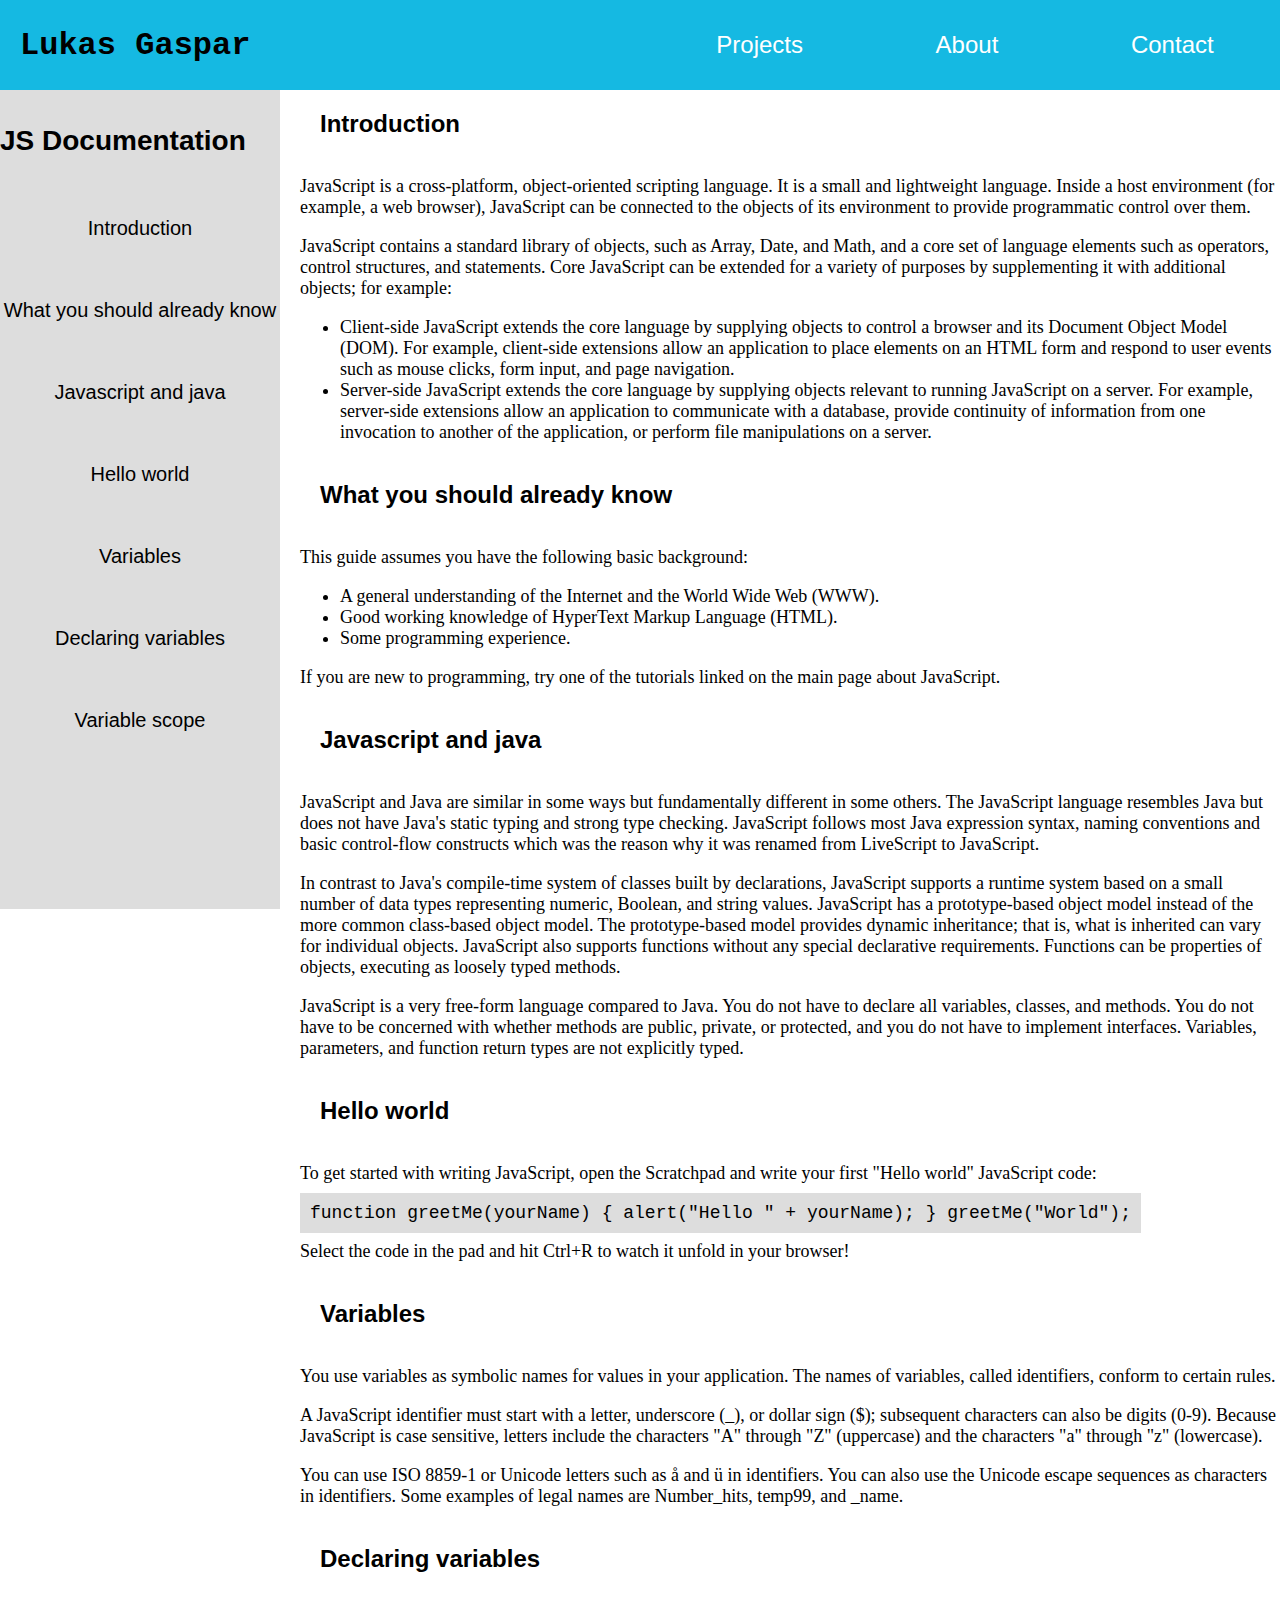
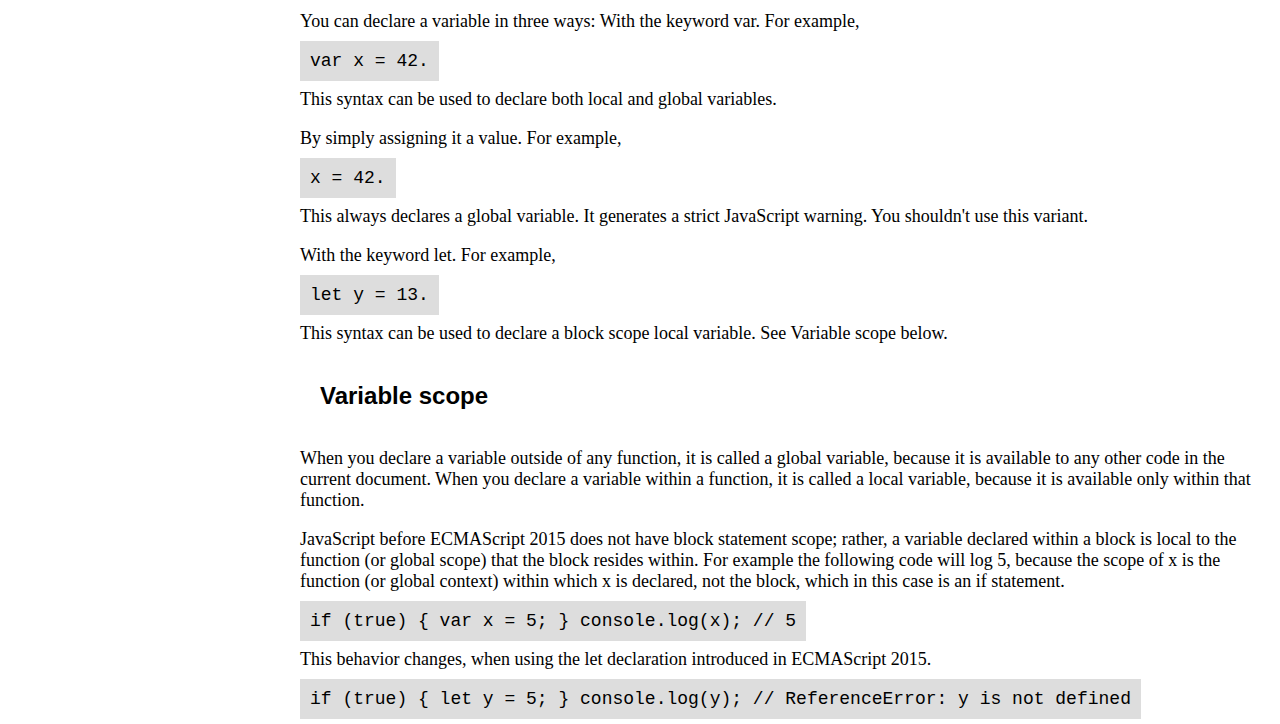
<file: projects/project1.html>
<!DOCTYPE html>
<html lang="en">
    <head>
        <meta charset="utf-8">
        <title>Lukas Gaspar - Portfolio</title>

        <meta name="viewport" content="width=device-width, initial-scale=1">
        <meta name="description" content="Portfolio containing Lukas Gaspar's coding projects">
        <meta name="author" content="Lukas Gaspar">
        <meta property="og:title" content="Lukas Gaspar - Portfolio">
        <meta property="og:type" content="website">
        <meta property="og:url" content="https://www.sitepoint.com/a-basic-html5-template/">
        <meta property="og:description" content="Lukas Gaspar's portfolio">
        <meta property="og:image" content="https://i.stack.imgur.com/ULI4U.png">
        
        <link rel="stylesheet" href="../index.css">
        <link rel="stylesheet" href="./project1.css">
        <link rel="icon" href="./favicon.ico">
    </head>
    <body>
        <main>
            <nav id="nav-bar">
                <h2 id="nav-title"><a id="a-title" href="../index.html">Lukas Gaspar</a></h2>
                <ul id="nav-list">
                    <li class="nav-item"><a href="../index.html" class="nav-a">Projects</a></li>
                    <li class="nav-item"><a href="../index.html" class="nav-a">About</a></li>
                    <li class="nav-item"><a href="../index.html" class="nav-a">Contact</a></li>
                </ul>
            </nav>
          
            <nav id="side-nav-bar">
              <header id="side-header"><h1 id="side-nav-title">JS Documentation</h1></header>
              <ul id="side-nav-list">
                <li class="side-nav-item"><a href="#Introduction" class="nav-link">Introduction</a></li>
                <li class="side-nav-item"><a href="#What_you_should_already_know" class="nav-link">What you should already know</a></li>
                <li class="side-nav-item"><a href="#javascript_and_java" class="nav-link">Javascript and java</a></li>
                <li class="side-nav-item"><a href="#Hello_world" class="nav-link">Hello world</a></li>
                <li class="side-nav-item"><a href="#Variables" class="nav-link">Variables</a></>
                <li class="side-nav-item"><a href="#Declaring_variables" class="nav-link">Declaring variables</a></li>
                <li class="side-nav-item"><a href="#Variable_scope" class="nav-link">Variable scope</a></li>
              </ul>
            </nav>
                      
          <section class="main-section" id="Introduction"><header><h2 class="section-header">Introduction</h2></header><p>JavaScript is a cross-platform, object-oriented scripting language. It is a small and lightweight language. Inside a host environment (for example, a web browser), JavaScript can be connected to the objects of its environment to provide programmatic control over them.</p>
          
          <p>JavaScript contains a standard library of objects, such as Array, Date, and Math, and a core set of language elements such as operators, control structures, and statements. Core JavaScript can be extended for a variety of purposes by supplementing it with additional objects; for example:</p>
          
          <ul><li>Client-side JavaScript extends the core language by supplying objects to control a browser and its Document Object Model (DOM). For example, client-side extensions allow an application to place elements on an HTML form and respond to user events such as mouse clicks, form input, and page navigation.</li>
          <li>Server-side JavaScript extends the core language by supplying objects relevant to running JavaScript on a server. For example, server-side extensions allow an application to communicate with a database, provide continuity of information from one invocation to another of the application, or perform file manipulations on a server.</li></ul>
          </section>
                <section class="main-section" id="What_you_should_already_know"><header><h2 class="section-header">What you should already know</h2></header><p>This guide assumes you have the following basic background:</p>
          
                  <ul><li>A general understanding of the Internet and the World Wide Web (WWW).</li>
                    <li>Good working knowledge of HyperText Markup Language (HTML).</li>
                    <li>Some programming experience.</li></ul>
          <p>If you are new to programming, try one of the tutorials linked on the main page about JavaScript.<p></section>
                <section class="main-section" id="javascript_and_java"><header><h2 class="section-header">Javascript and java</h2></header><p>JavaScript and Java are similar in some ways but fundamentally different in some others. The JavaScript language resembles Java but does not have Java's static typing and strong type checking. JavaScript follows most Java expression syntax, naming conventions and basic control-flow constructs which was the reason why it was renamed from LiveScript to JavaScript.</p>
          
          <p>In contrast to Java's compile-time system of classes built by declarations, JavaScript supports a runtime system based on a small number of data types representing numeric, Boolean, and string values. JavaScript has a prototype-based object model instead of the more common class-based object model. The prototype-based model provides dynamic inheritance; that is, what is inherited can vary for individual objects. JavaScript also supports functions without any special declarative requirements. Functions can be properties of objects, executing as loosely typed methods.</p>
          
          <p>JavaScript is a very free-form language compared to Java. You do not have to declare all variables, classes, and methods. You do not have to be concerned with whether methods are public, private, or protected, and you do not have to implement interfaces. Variables, parameters, and function return types are not explicitly typed.</p></section>
                <section class="main-section" id="Hello_world"><header><h2 class="section-header">Hello world</h2></header><p>To get started with writing JavaScript, open the Scratchpad and write your first "Hello world" JavaScript code:</p>
          <code>function greetMe(yourName) { alert("Hello " + yourName); }
            greetMe("World");</code>
                  <p>Select the code in the pad and hit Ctrl+R to watch it unfold in your browser!</p></section>
                <section class="main-section" id="Variables"><header><h2 class="section-header">Variables</h2></header><p>You use variables as symbolic names for values in your application. The names of variables, called identifiers, conform to certain rules.</p>
          
          <p>A JavaScript identifier must start with a letter, underscore (_), or dollar sign ($); subsequent characters can also be digits (0-9). Because JavaScript is case sensitive, letters include the characters "A" through "Z" (uppercase) and the characters "a" through "z" (lowercase).</p>
          
          <p>You can use ISO 8859-1 or Unicode letters such as å and ü in identifiers. You can also use the Unicode escape sequences as characters in identifiers. Some examples of legal names are Number_hits, temp99, and _name.</p></section>
                <section class="main-section" id="Declaring_variables"><header><h2 class="section-header">Declaring variables</h2></header>
                  <p>You can declare a variable in three ways:
                    With the keyword var. For example,</p>
                  <code>var x = 42.</code>
                  <p>This syntax can be used to declare both local and global variables.</p>
          
                  <p>By simply assigning it a value. For example,</p>
                  <code>x = 42.</code>
          <p>This always declares a global variable. It generates a strict JavaScript warning. You shouldn't use this variant.</p>
          
                  <p>With the keyword let. For example,</p>
                  <code>let y = 13.</code>
                  <p>This syntax can be used to declare a block scope local variable. See Variable scope below.</p></section>
                <section class="main-section" id="Variable_scope"><header><h2 class="section-header">Variable scope</h2></header>
                  <p>When you declare a variable outside of any function, it is called a global variable, because it is available to any other code in the current document. When you declare a variable within a function, it is called a local variable, because it is available only within that function.</p>
          
          <p>JavaScript before ECMAScript 2015 does not have block statement scope; rather, a variable declared within a block is local to the function (or global scope) that the block resides within. For example the following code will log 5, because the scope of x is the function (or global context) within which x is declared, not the block, which in this case is an if statement.</p>
          
                  <code>if (true) { var x = 5; } console.log(x); // 5</code>
                  <p>This behavior changes, when using the let declaration introduced in ECMAScript 2015.</p>
          
                  <code>if (true) { let y = 5; } console.log(y); // ReferenceError: y is not defined</code>
          </section>
                
            
            
        </main>
    </body>
</html>
</file>
<file: index.css>
body {
    margin: 0;
}
#main-div {
    /*display: table;*/
    background-color: rgb(21, 185, 226);
    margin: 0;
    width: 100%;
}

#main-header {
    width: 100%;
    height: 100vh;
    background-color: #222;
    /*background-image: url(./cool-background_edited.jpg);*/
    display: flex;
    justify-content: center;
    align-items: center;
}
#title-div {
    text-align: left;
    display: inline-block;
}
#header-title {
    font-size: 48px;
    font-family: monospace;
    color: rgb(21, 185, 226);
    margin: 0;
}
#header-caption {
    font-size: 24px;
    font-style: italic;
    font-family: serif;
    color: #FFF;
    margin: 0;
    padding: 0 0 0 16px;
    
}
#nav-bar {
    display: flex;
    flex-direction: row;
    position: fixed;
    background-color: rgb(21, 185, 226);
    width: 100vw;
}
#nav-title {
    width: 50%;
    padding: 0 0 0 20px;
    display: inline-block;
    color: #222;
    font-size: 32px;
    font-family: monospace;
    font-weight: 600;
}
#nav-list {
    width: 50%;
    list-style-type: none;
    display: flex;
    flex-direction: row;
    justify-content: space-around;
    align-items: center;
    margin: 0;
    padding: 0;

}

.nav-a {
    text-decoration: none;
    color: #FFF;
    font-size: 24px;
    font-family: Arial, Helvetica, sans-serif;
    font-weight: 400;
    padding: 20px;
    
}

.nav-a:hover {
    animation-name: white-transition;
    animation-duration: 1s;
    animation-fill-mode: forwards;
}

a.anchor {
    display: block;
    position: relative;
    top: -90px;
    visibility: hidden;
}


@keyframes white-transition {
    0% {    
        background-color: rgb(21, 185, 226);
    }
    100% {
        background-color: rgb(43, 99, 121);
    }
}
@keyframes reverse-transition {
    0% {    
        background-color:rgb(43, 99, 121);
    }
    100% {
        background-color: rgb(21, 185, 226);
    }
}

.section-header {
    margin: 0 0 0 1em;
    display: inline-block;
}

.section-h2 {
    font-size: 40px;
    font-family: monospace;
    font-weight: 600;
}

#projects-section {
    margin : 0 0 0 2em;
}

#projects-ul {
    padding: 0;
    margin: 0;
    display: flex;
    flex-direction: row;
    justify-content: flex-start;
    flex-wrap: wrap;
}
.project-a {
    text-decoration: none;
    display: flex;
    flex-direction: column;
    color: #000;
    font-size: 24px;
    font-family: sans-serif;
    text-align: center;

}
.project-img-div {
    width: 100%;
    
}
.img-in-div {
    height: auto;
    width: 100%;
}

.projects-li {
    padding: 1em 2em 1em 0;
    list-style-type: none;
    width: 15em;
    
}

.project-name {
    margin: 0.5em 0 1em 0;
}

.section-base {
    margin: 0 2em 0 2em;
}

.about-p {
    font-size: 18px;
    font-family: sans-serif;
    margin: 0;
}

#contact-list {
    display: flex;
    flex-direction: row;
    justify-content: flex-start;
    list-style-type: none;
    margin: 0;
    padding: 0;
    
}

.contact-li {
    padding: 0 1em 1em 1em;
}

.img-32-pix {
    width: 32px;
    height: 32px;
}

#github-logo {
    height: auto;
    width: 100%;
    
}

#facebook-logo {
    height: 100%;
    width: auto;
}
.img-32x16-pix {
    width: 16px;
    height: 32px;
}

#linkedin-logo {
    height: auto;
    width: 100%;
}
</file>
<file: projects/project1.css>
body {
    padding: 0;
    margin: 0;
    border: 0;
  }
  html {
    padding: 0;
    margin: 0;
    border: 0;
  }
  .main-section {
    margin-left: 300px;
    font-family: serif;
    font-size: 18px;
  }

  .section-header {
    margin: 0;
    padding: 20px;
    font-family: sans-serif;
    font-size: 24px;
  }
  
  code {
    padding: 10px;
    background-color: #DDD;
  }
  #side-nav-bar {
    background-color: #DDD;
    position: fixed;
    top: 90px;
    width: 280px;
    height: 91%;
    display: flex;
    flex-direction: column;
  }

  #a-title {
    text-decoration: none;
    color: black;
  }

  #Introduction {
    padding-top: 5em;
  }
  #side-nav-list {
    list-style-type: none;
    display: flex;
    flex-direction: column;
    justify-content: space-around;
    align-items: center;
    margin: 0;
    padding: 0;
    height: 70%;
  }
  #side-nav-title {
    position: inline-block;
    font-family: sans-serif;
    font-size: 28px;
    margin-bottom: 0px;
  }
  #side-header {
    padding-top: 1em;
    height: 10%;
  }
  #side-nav-item {
    text-align: center;
    margin: 0 0.5em 0 0.5em;
  }
  
  .nav-link {
    display: block;
    color: #000;
    font-size: 20px;
    font-family: sans-serif;
    text-decoration: none;
  }
  a:hover {
    color: grey;
  }
  
  @media all and (max-width: 50em) {
    #side-nav-bar {
      width: 160px;
    }
    .nav-link {
       font-size: 16px;
    }
    #side-nav-title {
      font-size: 18px;
    }
  }
</file>
